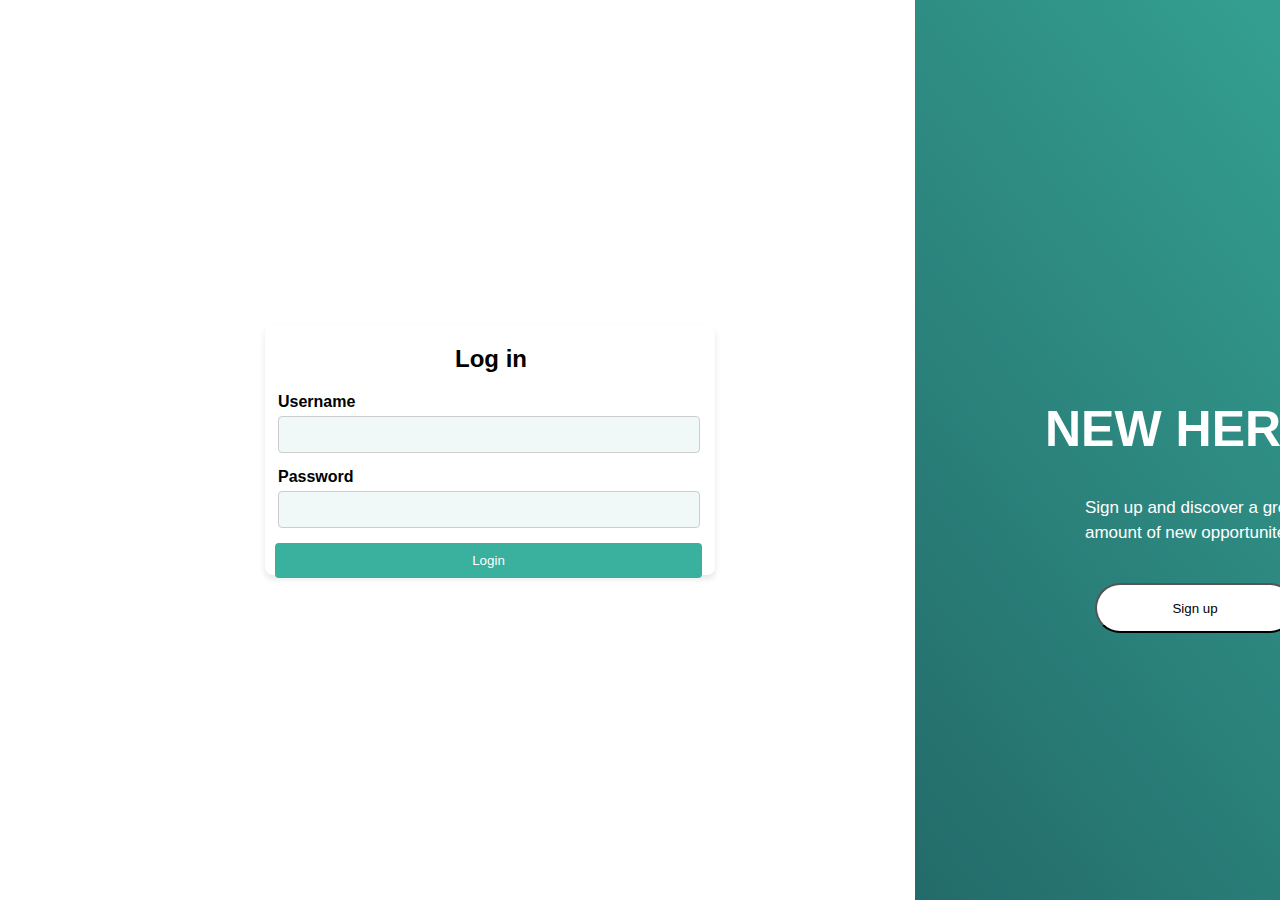
<file: index.html>
<!DOCTYPE html>
<html lang="en">
<head>
    <meta charset="UTF-8">
    <meta name="viewport" content="width=device-width, initial-scale=1.0">
    <title>Login Page</title>
    <link rel="stylesheet" href="style2.css">
    
</head>
<body>
    <div class="login-container">
        <h2 id="log"><b>Log in</b></h2>
        <form id="loginForm">
            <div class="form-group">
                <label for="username"><b>Username</b></label>
                <input type="text" id="username" name="username" required>
            </div>
            <div class="form-group">
                <label for="password"><b>Password</b></label>
                <input type="password" id="password" name="password" required>
            </div>
            <button type="submit" class="login-button">Login</button>
            <div id="errorMessage" class="error-message" aria-live="polite">Invalid username or password</div>
        </form>
    </div>
    <div class="colorbar">
        <div class="new"><b>NEW  HERE?</b></div>
        <div class="p">Sign up and discover a great </div>
        <div class="o">amount of new opportunites! </div>
        <button class="signup">Sign up</button>
    </div>

    <script>
        const loginForm = document.getElementById('loginForm');
        const errorMessage = document.getElementById('errorMessage');

        loginForm.addEventListener('submit', function(event) {
            event.preventDefault(); // Prevent the default form submission

            const username = document.getElementById('username').value.trim();
            const password = document.getElementById('password').value.trim();

            // Simulate login validation (Replace with actual validation logic)
            if (username === 'user' && password === 'password') {
                // Redirect to mm.html
                window.location.href = 'home.html';
            } else {
                errorMessage.style.display = 'block';
            }
        });
    </script>
</body>
</html>
</file>
<file: style2.css>
body {
    font-family: Arial, sans-serif;
    display: flex;
    justify-content: center;
    align-items: center;
    height: 100vh;
    margin: 0;
    background-color: white;
}
.login-container {
    height: 250px;
    margin-right: 200px;
    border-radius: 8px;
    box-shadow: 0 4px 6px rgba(0, 0, 0, 0.1);
    width: 450px;
}
.colorbar{
    height: 100%;
    width: 700px;
    background: linear-gradient(to bottom left,#3ab09e,#236b6a);
    float: right;
    margin-right: -600px;
}
.new{
    color: white;
    font-size: 50px;
    margin-left: 130px;
    margin-top: 400px;
}
.p{
    color: white;
    font-size: 17px;
    margin-left: 170px;
    margin-top: 40px;
}
.o{color: white;
    font-size: 17px;
    margin-left: 170px;
    margin-top: 5px;

}
.signup{
    height: 50px;
    width: 200px;
    border-radius: 35px;
    background-color:  white;
    margin-left: 180px;
    margin-top: 40px;
}
#log{
    margin-left: 190px;
}
.form-group {
    margin-left: 13px;
    margin-bottom: 15px;
    width: 400px;
}
label {
    display: block;
    margin-bottom: 5px;
}
input {
    width: 100%;
    padding: 10px;
    border: 1px solid #ccc;
    border-radius: 4px;
    background-color: #3ab09e14;
}
.login-button {
    width: 427px;
    padding: 10px;
    background-color: #3ab09e;
    color: #fff;
    border: none;
    border-radius: 4px;
    cursor: pointer;
    margin-left: 10px;
}
.login-button:hover {
    background-color: #3ab09e;
}
.error-message {
    display: none;
    color: red;
    font-size: 14px;
    margin-top: 10px;
}
</file>
